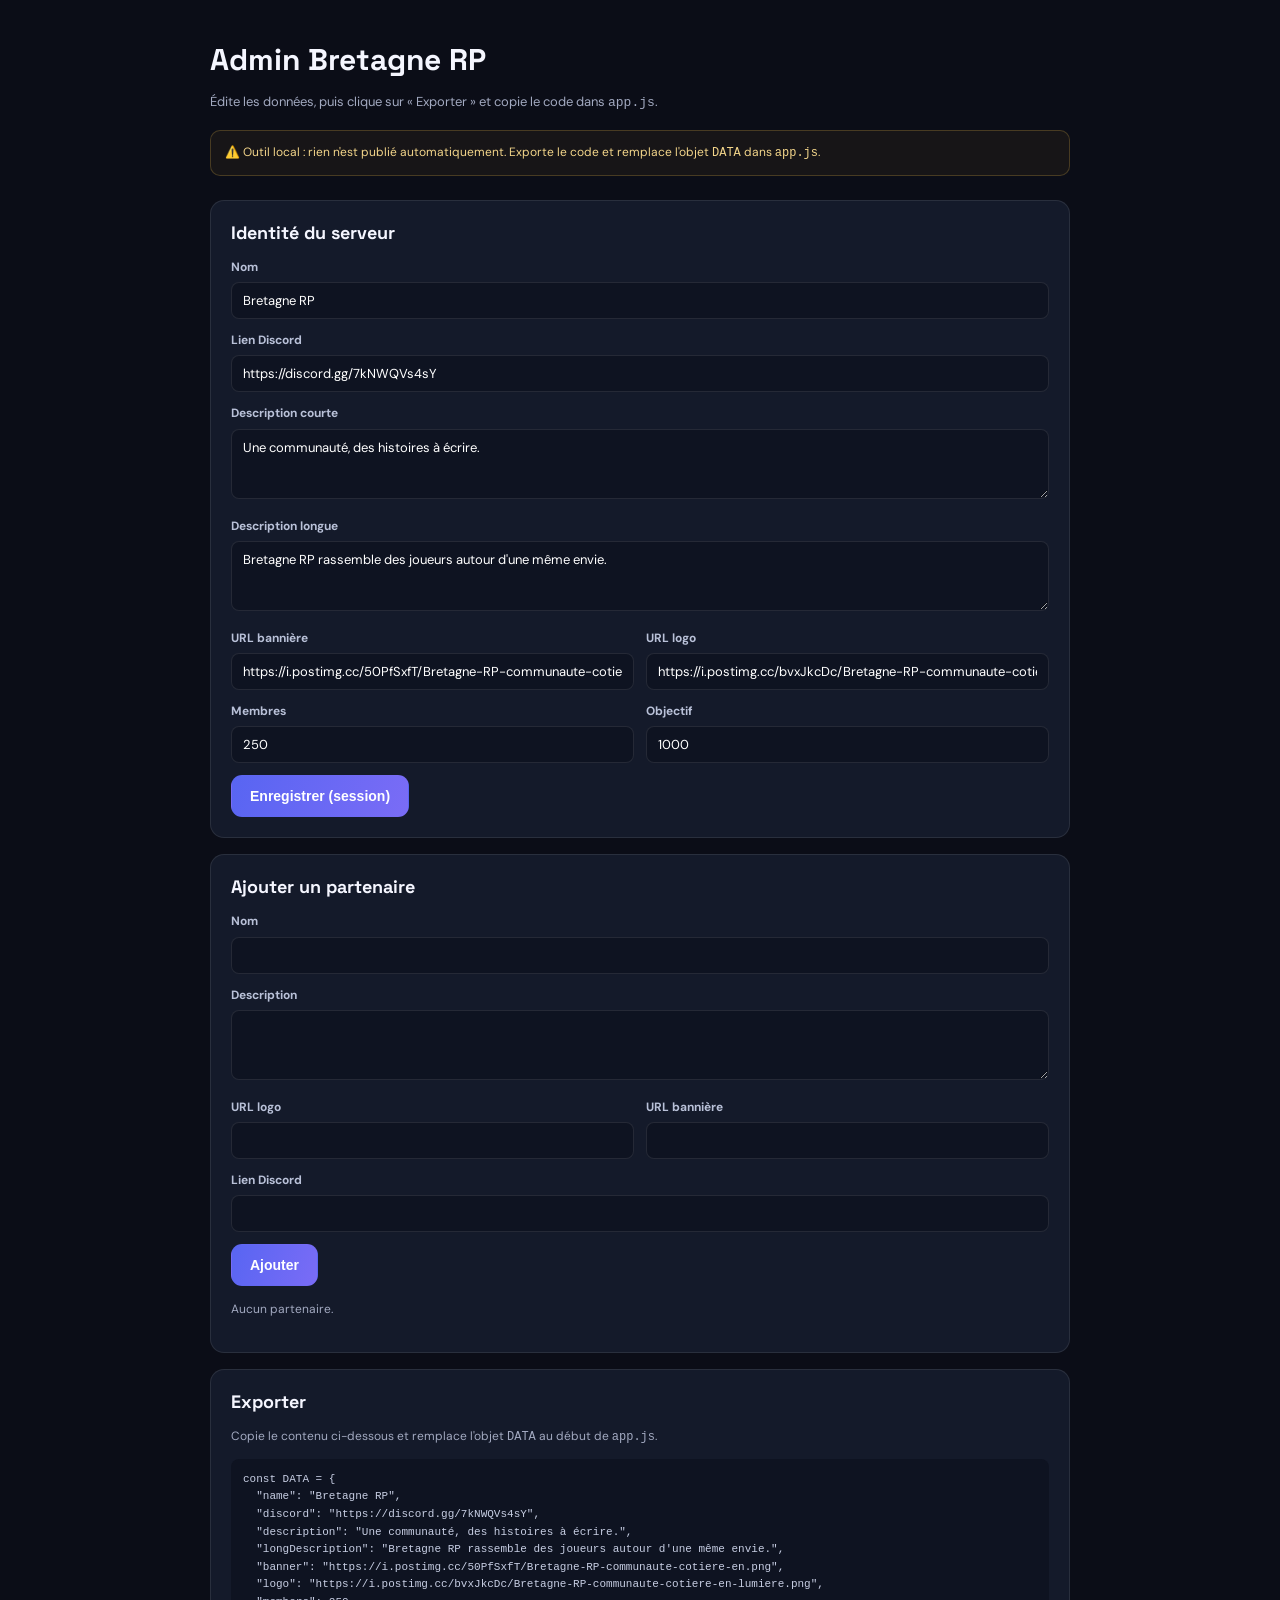
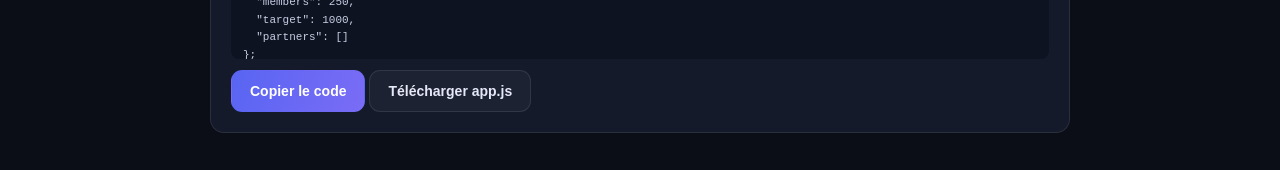
<file: admin.html>
<!doctype html>
<html lang="fr"><head>
<meta charset="utf-8">
<meta name="viewport" content="width=device-width,initial-scale=1">
<title>Admin — Bretagne RP</title>
<link rel="stylesheet" href="style.css">
</head>
<body>
<div class="admin">
  <h1>Admin Bretagne RP</h1>
  <p style="color:var(--muted);font-size:13px">Édite les données, puis clique sur « Exporter » et copie le code dans <code>app.js</code>.</p>
  <div class="note">
    ⚠️ Outil local : rien n'est publié automatiquement. Exporte le code et remplace l'objet <code>DATA</code> dans <code>app.js</code>.
  </div>

  <section>
    <h2>Identité du serveur</h2>
    <label>Nom<input id="f-name"></label>
    <label>Lien Discord<input id="f-discord"></label>
    <label>Description courte<textarea id="f-desc"></textarea></label>
    <label>Description longue<textarea id="f-long"></textarea></label>
    <div class="row">
      <label>URL bannière<input id="f-banner"></label>
      <label>URL logo<input id="f-logo"></label>
    </div>
    <div class="row">
      <label>Membres<input id="f-members" type="number"></label>
      <label>Objectif<input id="f-target" type="number"></label>
    </div>
    <button class="button primary" onclick="saveConfig()">Enregistrer (session)</button>
  </section>

  <section>
    <h2>Ajouter un partenaire</h2>
    <label>Nom<input id="p-name"></label>
    <label>Description<textarea id="p-desc"></textarea></label>
    <div class="row">
      <label>URL logo<input id="p-logo"></label>
      <label>URL bannière<input id="p-banner"></label>
    </div>
    <label>Lien Discord<input id="p-discord"></label>
    <button class="button primary" onclick="addPartner()">Ajouter</button>
    <div id="p-list" style="margin-top:14px"></div>
  </section>

  <section>
    <h2>Exporter</h2>
    <p style="font-size:12px;color:var(--muted)">Copie le contenu ci-dessous et remplace l'objet <code>DATA</code> au début de <code>app.js</code>.</p>
    <pre id="export-box"></pre>
    <button class="button primary" onclick="copyExport()">Copier le code</button>
    <button class="button secondary" onclick="downloadExport()">Télécharger app.js</button>
  </section>
</div>

<script>
let DATA = JSON.parse(localStorage.getItem("brp-data") || "null") || {
  name: "Bretagne RP",
  discord: "https://discord.gg/7kNWQVs4sY",
  description: "Une communauté, des histoires à écrire.",
  longDescription: "Bretagne RP rassemble des joueurs autour d'une même envie.",
  banner: "https://i.postimg.cc/50PfSxfT/Bretagne-RP-communaute-cotiere-en.png",
  logo: "https://i.postimg.cc/bvxJkcDc/Bretagne-RP-communaute-cotiere-en-lumiere.png",
  members: 250,
  target: 1000,
  partners: []
};

const $ = id => document.getElementById(id);

function fill() {
  $("f-name").value = DATA.name;
  $("f-discord").value = DATA.discord;
  $("f-desc").value = DATA.description;
  $("f-long").value = DATA.longDescription;
  $("f-banner").value = DATA.banner;
  $("f-logo").value = DATA.logo;
  $("f-members").value = DATA.members;
  $("f-target").value = DATA.target;
  renderList();
  updateExport();
}

function renderList() {
  $("p-list").innerHTML = DATA.partners.map((p, i) => `
    <div class="item">
      <span><strong>${p.name}</strong> — ${p.discord}</span>
      <button class="del" onclick="removePartner(${i})">Suppr.</button>
    </div>`).join("") || "<p style='font-size:12px;color:var(--muted)'>Aucun partenaire.</p>";
}

function persist() {
  localStorage.setItem("brp-data", JSON.stringify(DATA));
  updateExport();
}

function updateExport() {
  const code =
    "const DATA = " + JSON.stringify(DATA, null, 2) + ";\n\n" +
    "/* ... suite de app.js ... */";
  $("export-box").textContent = code;
}

function saveConfig() {
  DATA.name = $("f-name").value.trim();
  DATA.discord = $("f-discord").value.trim();
  DATA.description = $("f-desc").value.trim();
  DATA.longDescription = $("f-long").value.trim();
  DATA.banner = $("f-banner").value.trim();
  DATA.logo = $("f-logo").value.trim();
  DATA.members = Number($("f-members").value) || 0;
  DATA.target = Math.max(1, Number($("f-target").value) || 1000);
  persist();
  alert("Enregistré en session. N'oublie pas d'exporter !");
}

function addPartner() {
  const p = {
    name: $("p-name").value.trim(),
    description: $("p-desc").value.trim(),
    logo: $("p-logo").value.trim(),
    banner: $("p-banner").value.trim(),
    discord: $("p-discord").value.trim()
  };
  if (!p.name || !p.discord) return alert("Nom et Discord obligatoires.");
  DATA.partners.push(p);
  ["p-name","p-desc","p-logo","p-banner","p-discord"].forEach(id => $(id).value = "");
  persist();
  renderList();
}

function removePartner(i) {
  DATA.partners.splice(i, 1);
  persist();
  renderList();
}

function copyExport() {
  navigator.clipboard.writeText($("export-box").textContent);
  alert("Code copié !");
}

function downloadExport() {
  const base = document.querySelector("script").textContent;
  const code = `const DATA = ${JSON.stringify(DATA, null, 2)};\n` + base.split("const DATA =")[1].split("};")[1];
  const blob = new Blob([code], { type: "text/javascript" });
  const a = document.createElement("a");
  a.href = URL.createObjectURL(blob);
  a.download = "app.js";
  a.click();
}

fill();
</script>
</body></html>
</file>
<file: style.css>
@import url('https://fonts.googleapis.com/css2?family=DM+Sans:wght@400;600;800&family=Space+Grotesk:wght@600;700&display=swap');

:root{
  --bg:#0b0d17;
  --panel:#141827;
  --line:rgba(255,255,255,.09);
  --text:#f5f6ff;
  --muted:#a2a9c0;
  --blue:#5865f2;
  --purple:#9b70ff;
}
*{box-sizing:border-box}
body{
  margin:0;background:var(--bg);color:var(--text);
  font-family:'DM Sans',sans-serif;line-height:1.6;
}
a{color:inherit;text-decoration:none}
.wrap{width:min(1000px,calc(100% - 40px));margin:auto}

/* Header */
.site-header{
  position:sticky;top:0;z-index:10;
  background:rgba(11,13,23,.85);backdrop-filter:blur(12px);
  border-bottom:1px solid var(--line);
}
.nav{
  height:70px;display:flex;align-items:center;justify-content:space-between;
}
.brand{display:flex;align-items:center;gap:10px;font-weight:800;letter-spacing:.04em}
.brand-mark{
  width:38px;height:38px;border-radius:12px;
  background:linear-gradient(135deg,var(--blue),var(--purple));
  display:grid;place-items:center;font-family:'Space Grotesk';font-size:13px;
}
.brand b{color:#9ba5ff}
.nav-links{display:flex;gap:6px}
.nav-links a{
  padding:9px 14px;border-radius:9px;font-size:14px;font-weight:600;color:var(--muted);
}
.nav-links a:hover,.nav-links a.active{color:#fff;background:#ffffff0c}
.nav-links a.join{background:var(--blue);color:#fff}

/* Hero */
.hero{
  display:grid;grid-template-columns:1fr 1fr;gap:40px;align-items:center;
  padding:60px 0;
}
.hero h1{
  font:700 clamp(38px,5.5vw,60px)/1.05 'Space Grotesk';
  letter-spacing:-.04em;margin:14px 0;
}
.gradient{
  background:linear-gradient(100deg,#a6b0ff,#b28cff);
  -webkit-background-clip:text;background-clip:text;color:transparent;
}
.eyebrow{
  font-size:11px;letter-spacing:.16em;font-weight:800;color:#aab2ff;
  text-transform:uppercase;
}
.lead{color:var(--muted);font-size:17px;max-width:520px}
.actions{display:flex;gap:10px;flex-wrap:wrap;margin-top:24px}

.button{
  display:inline-flex;align-items:center;gap:8px;
  padding:12px 18px;border-radius:11px;
  font-weight:700;font-size:14px;border:1px solid transparent;
  cursor:pointer;transition:.2s;
}
.button.primary{background:linear-gradient(110deg,#5865f2,#7a6cf6);color:#fff}
.button.primary:hover{transform:translateY(-2px);box-shadow:0 10px 24px #5865f244}
.button.secondary{background:#ffffff0a;border-color:var(--line);color:#e5e8f7}

/* Bannière */
.banner{
  border-radius:16px;overflow:hidden;border:1px solid var(--line);
  background:#1a2032;aspect-ratio:1200/400;
  background-size:cover;background-position:center;
  box-shadow:0 20px 50px #0008;
}

/* Stats */
.stats{
  display:grid;grid-template-columns:repeat(3,1fr);
  border:1px solid var(--line);border-radius:14px;padding:20px;
  background:#ffffff05;margin-bottom:40px;
}
.stat{text-align:center;border-right:1px solid var(--line)}
.stat:last-child{border:0}
.stat strong{display:block;font:700 26px 'Space Grotesk'}
.stat span{font-size:11px;letter-spacing:.1em;color:var(--muted);text-transform:uppercase}

/* Sections */
.section{padding:50px 0}
.section h2{
  font:700 clamp(26px,3.5vw,36px)/1.15 'Space Grotesk';
  letter-spacing:-.03em;margin:10px 0;
}
.section p{color:var(--muted)}

/* Partenaires */
.partner-grid{
  display:grid;grid-template-columns:repeat(auto-fill,minmax(280px,1fr));
  gap:16px;margin-top:24px;
}
.partner-card{
  background:#141a2a;border:1px solid var(--line);border-radius:14px;
  overflow:hidden;transition:.2s;
}
.partner-card:hover{transform:translateY(-3px);border-color:#777dff66}
.partner-cover{height:100px;background:#2a3266 center/cover}
.partner-body{padding:0 16px 16px}
.partner-head{
  display:flex;align-items:center;gap:10px;margin-top:-22px;position:relative;
}
.partner-logo{
  width:52px;height:52px;border-radius:14px;border:4px solid #141a2a;
  background:var(--blue);display:grid;place-items:center;
  font-weight:800;overflow:hidden;flex-shrink:0;
}
.partner-logo img{width:100%;height:100%;object-fit:cover}
.partner-name{font-weight:800;font-size:15px;padding-bottom:6px}
.partner-card p{font-size:13px;margin:12px 0}
.partner-card a{
  display:inline-block;background:var(--blue);color:#fff;
  padding:8px 12px;border-radius:8px;font-size:12px;font-weight:700;
}

/* Vide */
.empty{
  text-align:center;padding:50px 20px;border:1px dashed #ffffff20;
  border-radius:14px;color:var(--muted);
}
.empty h3{color:#fff;margin:10px 0 4px}

/* Footer */
.site-footer{
  border-top:1px solid var(--line);background:#090b13;
  padding:24px 0;margin-top:40px;
}
.footer-inner{
  display:flex;justify-content:space-between;align-items:center;flex-wrap:wrap;gap:16px;
  font-size:12px;color:var(--muted);
}

/* Admin */
.admin{max-width:900px;margin:40px auto;padding:0 20px}
.admin h1{font:700 30px 'Space Grotesk';margin-bottom:6px}
.admin .note{
  background:#7d60201c;border:1px solid #d5aa4540;border-radius:10px;
  padding:12px 14px;font-size:12px;color:#f3d58a;margin:16px 0 24px;
}
.admin section{
  background:#141a2a;border:1px solid var(--line);border-radius:14px;
  padding:20px;margin-bottom:16px;
}
.admin h2{font:700 18px 'Space Grotesk';margin:0 0 14px}
.admin label{display:block;margin-bottom:12px;font-size:12px;color:#b9c1d8;font-weight:700}
.admin input,.admin textarea{
  width:100%;margin-top:5px;background:#0e1321;border:1px solid #ffffff18;
  border-radius:8px;padding:9px 11px;color:#fff;font:13px 'DM Sans';
}
.admin textarea{resize:vertical;min-height:70px}
.admin .row{display:grid;grid-template-columns:1fr 1fr;gap:12px}
.admin .item{
  display:flex;justify-content:space-between;align-items:center;
  padding:10px 12px;background:#ffffff07;border-radius:8px;
  font-size:12px;margin-bottom:6px;
}
.admin button.del{
  background:none;border:1px solid #ff6b7a55;color:#ff9caa;
  border-radius:6px;padding:4px 8px;cursor:pointer;font-size:11px;
}
.admin pre{
  background:#0e1321;border-radius:8px;padding:12px;overflow:auto;
  font-size:11px;color:#c7cee3;max-height:200px;
}
@media(max-width:700px){
  .hero{grid-template-columns:1fr}
  .stats{grid-template-columns:1fr;gap:14px}
  .stat{border-right:0;border-bottom:1px solid var(--line);padding-bottom:10px}
  .stat:last-child{border:0}
  .nav-links a{padding:8px 10px;font-size:13px}
}
</file>
